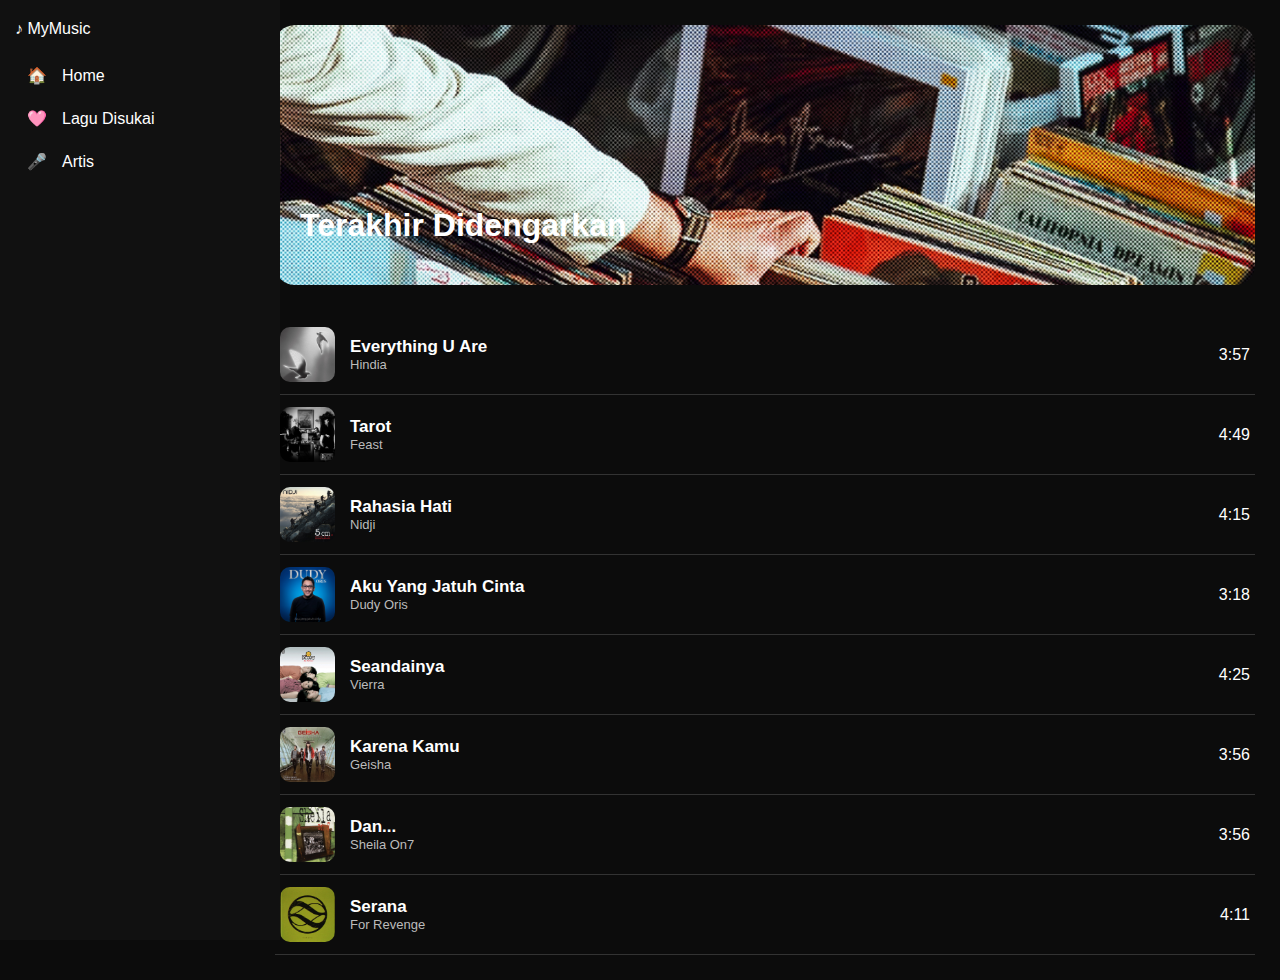
<file: index.html>
<!DOCTYPE html>
<html lang="id">
<head>
<meta charset="utf-8" />
<meta name="viewport" content="width=device-width,initial-scale=1" />
<title>TR AST PTI</title>

<style>
body {
  margin: 0;
  font-family: Arial, sans-serif;
  background: #0c0c0c;
  color: white;
  display: flex;
  overflow-x: hidden;
}

/* HIDE CHECKBOX */
#menu-toggle {
  display: none;
}

/* HAMBURGER */
.hamburger {
  display: none;
}

@media (max-width: 768px) {
  .hamburger {
    display: block;
    position: fixed;
    left: 15px;
    top: 15px;
    font-size: 27px;
    background: #1db954;
    padding: 8px 12px;
    border-radius: 5px;
    cursor: pointer;
    z-index: 1100;
  }
}

/* SIDEBAR */
.sidebar {
  width: 70px;
  background: #111;
  height: 100vh;
  position: fixed;
  left: 0;
  top: 0;
  padding: 20px 15px;
  transition: 0.3s;
  overflow: hidden;
  z-index: 999;
}

/* PC — auto expand */
@media (min-width: 769px) {
  .sidebar:hover {
    width: 250px;
  }
  .sidebar:hover .text,
  .sidebar:hover .brand-text {
    opacity: 1;
  }
}

/* MOBILE — sidebar hidden by default */
@media (max-width: 768px) {
  .sidebar {
    left: -250px;
    width: 250px;
  }

  /* CHECKBOX CHECKED = SIDEBAR SHOW */
  #menu-toggle:checked ~ .sidebar {
    left: 0;
  }
}

/* TEXT VISIBILITY */
@media (min-width: 769px) {
  .sidebar .text,
  .brand-text {
    opacity: 0;
    transition: 0.25s;
    white-space: nowrap;
  }
}

@media (max-width: 768px) {
  .sidebar .text,
  .brand-text {
    opacity: 1 !important;
  }
}

.menu-list {
  list-style: none;
  padding: 0;
}

.menu-item {
  display: flex;
  align-items: center;
  gap: 15px;
  padding: 12px;
  cursor: pointer;
  border-radius: 10px;
  transition: 0.2s;
  text-decoration: none;
  color: white;
}

.menu-item:hover {
  background: #1e1e1e;
}

/* MAIN */
.main {
  margin-left: 70px;
  padding: 25px;
  flex: 1;
  transition: 0.3s;
}

.sidebar:hover ~ .main {
  margin-left: 250px;
}

@media (max-width: 768px) {
  .main {
    margin-left: 0 !important;
  }
}

/* COVER */
.cover {
  height: 260px;
  width: 100%;
  position: relative;
  border-radius: 20px;
  overflow: hidden;
}

.cover-photo {
  width: 100%;
  height: 100%;
  object-fit: cover;
}

.cover-title {
  font-size: 32px;
  font-weight: bold;
  position: absolute;
  bottom: 20px;
  left: 25px;
}

/* SONGS */
.songs {
  margin-top: 30px;
}

.song {
  display: flex;
  justify-content: space-between;
  align-items: center;
  padding: 12px 5px;
  border-bottom: 1px solid #333;
  cursor: pointer;
  transition: 0.2s;
}

.song:hover {
  background: #1a1a1a;
  transform: translateX(5px);
}

.song img {
  width: 55px;
  height: 55px;
  border-radius: 10px;
  object-fit: cover;
}

.left {
  display: flex;
  align-items: center;
  gap: 15px;
}

.meta .title {
  font-size: 17px;
  font-weight: bold;
}

.meta .artist {
  font-size: 13px;
  color: #bbbbbb;
}
</style>
</head>

<body>

<!-- CHECKBOX INPUT -->
<input type="checkbox" id="menu-toggle" />

<!-- HAMBURGER LABEL (KLIK = TOGGLE CHECKBOX) -->
<label for="menu-toggle" class="hamburger">☰</label>

<!-- SIDEBAR -->
<aside class="sidebar" id="sidebar">
  <div class="brand">
    <span class="logo">♪</span>
    <span class="brand-text">MyMusic</span>
  </div>

  <nav>
    <ul class="menu-list">
      <a href="index.html" class="menu-item">
        <span>🏠</span><span class="text">Home</span>
      </a>

      <a href="daftarsuka.html" class="menu-item">
        <span>🩷</span><span class="text">Lagu Disukai</span>
      </a>

      <a href="artis.html" class="menu-item">
        <span>🎤</span><span class="text">Artis</span>
      </a>
    </ul>
  </nav>
</aside>

<!-- MAIN CONTENT -->
<main class="main">
  <section class="cover">
    <img class="cover-photo" src="220768beafc76ea30fbcee251da1f8ff5c39e48a.jpg">
    <h1 class="cover-title">Terakhir Didengarkan</h1>
  </section>

  <section class="songs">
    <div class="song">
      <div class="left">
        <img src="image/everything u are.jpeg" />
        <div class="meta">
          <div class="title">Everything U Are</div>
          <div class="artist">Hindia</div>
        </div>
      </div>
      <div class="right">3:57</div>
    </div>

    <div class="song">
      <div class="left">
        <img src="image/tarot.png" />
        <div class="meta">
          <div class="title">Tarot</div>
          <div class="artist">Feast</div>
        </div>
      </div>
      <div class="right">4:49</div>
    </div>

     <div class="song">
      <div class="left">
        <img src="image/rahasia hati.jpeg" />
        <div class="meta">
          <div class="title">Rahasia Hati</div>
          <div class="artist">Nidji</div>
        </div>
      </div>
      <div class="right">4:15</div>
    </div>

    <div class="song">
      <div class="left">
        <img src="image/aku yang jatuh cinta.jpeg" />
        <div class="meta">
          <div class="title">Aku Yang Jatuh Cinta</div>
          <div class="artist">Dudy Oris</div>
        </div>
      </div>
      <div class="right">3:18</div>
    </div>

    <div class="song">
      <div class="left">
        <img src="image/seandainya.jpeg" />
        <div class="meta">
          <div class="title">Seandainya</div>
          <div class="artist">Vierra</div>
        </div>
      </div>
      <div class="right">4:25</div>
    </div>

    <div class="song">
      <div class="left">
        <img src="image/karena kamu.jpeg" />
        <div class="meta">
          <div class="title">Karena Kamu</div>
          <div class="artist">Geisha</div>
        </div>
      </div>
      <div class="right">3:56</div>

    </div>
    <div class="song">
      <div class="left">
        <img src="image/dan.jpeg" />
        <div class="meta">
          <div class="title">Dan...</div>
          <div class="artist">Sheila On7</div>
        </div>
      </div>
      <div class="right">3:56</div>
    </div>

    </div>
    <div class="song">
      <div class="left">
        <img src="image/serana.jpeg" />
        <div class="meta">
          <div class="title">Serana</div>
          <div class="artist">For Revenge</div>
        </div>
      </div>
      <div class="right">4:11</div>
    </div>
    
    <!-- ...existing songs... -->
  </section>
</main>

</body>
</html>
</file>
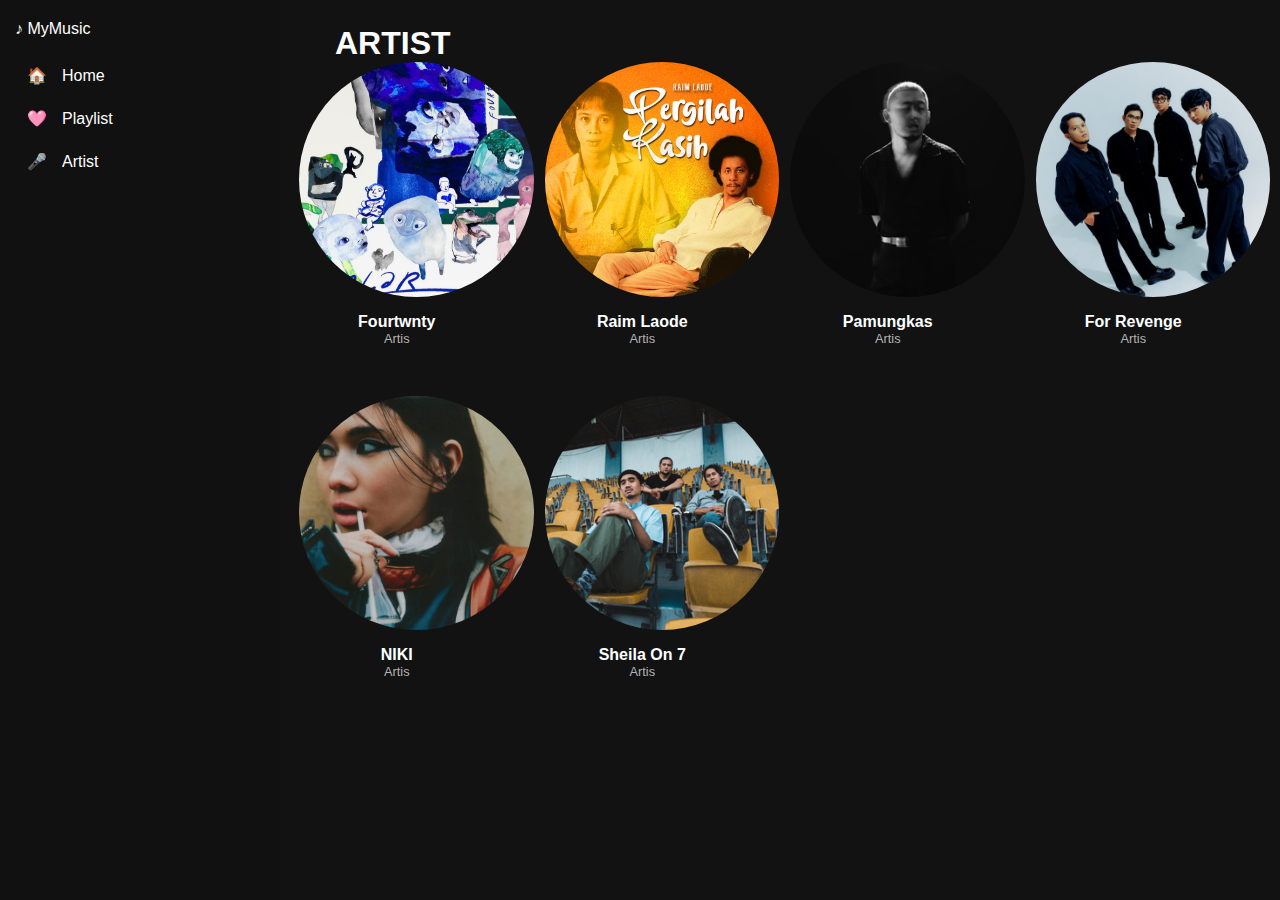
<file: artis.html>
<!DOCTYPE html>
<html lang="id">
<head>
<meta charset="UTF-8">
<meta name="viewport" content="width=device-width, initial-scale=1.0">
<title>Artis Populer UI + Sidebar (Pure CSS)</title>

<style>
 
    body {
        margin: 0;
        background: #121212;
        font-family: Arial, sans-serif;
        color: white;
        display: flex;
    }

   
    #menu-toggle {
        display: none;
    }

    /* SIDEBAR DEFAULT (PC/Desktop) */
    .sidebar {
        width: 70px;
        background: #111;
        height: 100vh;
        position: fixed;
        left: 0;
        top: 0;
        padding: 20px 15px;
        transition: 0.3s;
        overflow: hidden;
        z-index: 999;
    }

    @media (min-width: 769px) {
        .sidebar:hover {
            width: 250px;
        }
        
        .sidebar:hover .text,
        .sidebar:hover .brand-text {
            opacity: 1;
        }

        .sidebar .text,
        .brand-text {
            opacity: 0;
            transition: 0.25s;
            white-space: nowrap;
        }
    }


    .hamburger {
        display: none; 
    }

    @media (max-width: 768px) {
        .hamburger {
            display: block;
            position: fixed;
            left: 15px;
            top: 15px;
            font-size: 27px;
            background: #1db954;
            padding: 8px 12px;
            border-radius: 5px;
            cursor: pointer;
            z-index: 1100;
        }


        .sidebar {
            left: -250px;
            width: 250px;
        }

        #menu-toggle:checked ~ .sidebar {
            left: 0;
        }
        
    
        .sidebar .text,
        .brand-text {
            opacity: 1 !important;
        }
    }

    
    .main {
        margin-left: 70px;
        padding: 25px;
        flex: 1;
        transition: 0.3s;
    }

        h1 {
        margin: 0;
        padding-left: 60px;
    }

    .sidebar:hover ~ .main {
        margin-left: 250px;
    }

    
    @media (max-width: 768px) {
        .main {
            margin-left: 0 !important;
        }
    }


    .menu-list {
        list-style: none;
        padding: 0;
    }

    .menu-item {
        display: flex;
        align-items: center;
        gap: 15px;
        padding: 12px;
        cursor: pointer;
        border-radius: 10px;
        transition: 0.2s;
        text-decoration: none;
        color: white;
    }

    .menu-item:hover {
        background: #1e1e1e;
    }

    .artist-grid {
        display: grid;
        grid-template-columns: repeat(auto-fill, minmax(150px, 1fr));
        gap: 50px;
        padding: 0 24px 40px;
    }

    .artist-card img {
        width: 120%;
        aspect-ratio: 1/1;
        object-fit: cover;
        border-radius: 50%;
        transition: 0.3s;
    }

    .artist-card img:hover {
        transform: scale(1.08);
        box-shadow: 0 0 20px rgba(255,255,255,0.2);
    }

    .artist-name {
        margin-top: 12px;
        font-size: 1rem;
        font-weight: bold;
        text-align: center;
    }

    .artist-sub {
        text-align: center;
        color: #b3b3b3;
        font-size: 0.8rem;
    }
</style>
</head>

<body>

<input type="checkbox" id="menu-toggle">

<label for="menu-toggle" class="hamburger">☰</label>

<aside class="sidebar" id="sidebar">
    <div class="brand">
        <span class="logo">♪</span>
        <span class="brand-text">MyMusic</span>
    </div>

    <nav>
        <ul class="menu-list">
            <a href="index.html" class="menu-item">
                <span>🏠</span><span class="text">Home</span>
            </a>

            <a href="daftarsuka.html" class="menu-item">
                <span>🩷</span><span class="text">Playlist</span>
            </a>

            <a href="artis.html" class="menu-item">
                <span>🎤</span><span class="text">Artist</span>
            </a>
        </ul>
    </nav>
</aside>


<div class="main">

<h1>ARTIST</h1>

<div class="artist-grid">

    <div class="artist-card">
        <img src="image/fourtwnty.jpg" alt="Fourtwnty">
        <div class="artist-name">Fourtwnty</div>
        <div class="artist-sub">Artis</div>
    </div>

    <div class="artist-card">
        <img src="image/raim laode.jpg" alt="Raim Laode">
        <div class="artist-name">Raim Laode</div>
        <div class="artist-sub">Artis</div>
    </div>

    <div class="artist-card">
        <img src="image/pamungkas.jpg" alt="Pamungkas">
        <div class="artist-name">Pamungkas</div>
        <div class="artist-sub">Artis</div>
    </div>

    <div class="artist-card">
        <img src="image/for revenge.jpg" alt="For Revenge">
        <div class="artist-name">For Revenge</div>
        <div class="artist-sub">Artis</div>
    </div>

    <div class="artist-card">
        <img src="image/niki.jpg" alt="NIKI">
        <div class="artist-name">NIKI</div>
        <div class="artist-sub">Artis</div>
    </div>

    <div class="artist-card">
        <img src="image/sheila on 7.jpg" alt="Sheila On 7">
        <div class="artist-name">Sheila On 7</div>
        <div class="artist-sub">Artis</div>
    </div>

</div>
</div>



</body>
</html>
</file>
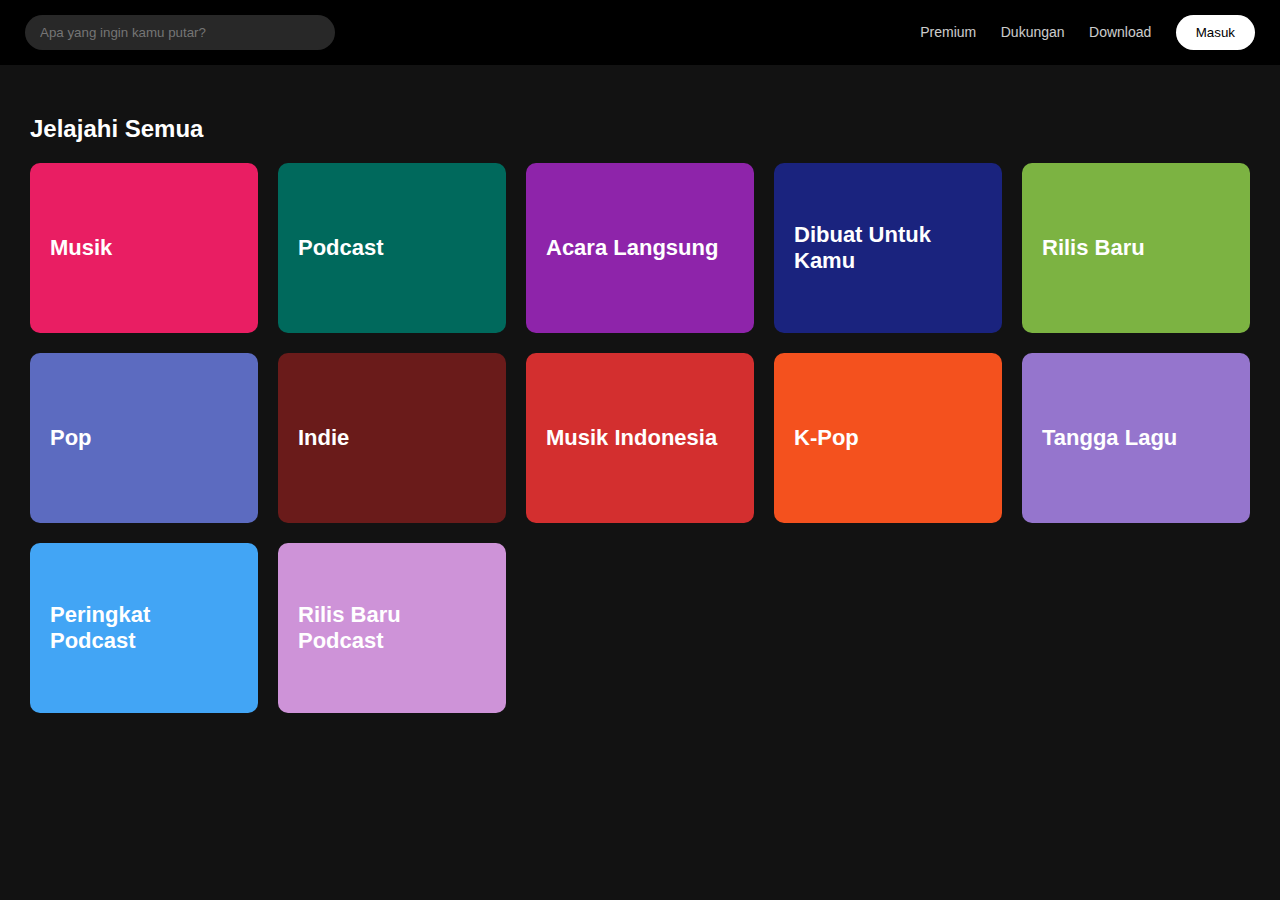
<file: cari.html>
<!DOCTYPE html>
<html lang="id">
<head>
    <meta charset="UTF-8">
    <meta name="viewport" content="width=device-width, initial-scale=1.0">
    <title>Spotify Style UI</title>
    <link rel="stylesheet" href="cari.css">
</head>
<body>

<header class="navbar">
    <div class="search-box">
        <input type="text" placeholder="Apa yang ingin kamu putar?">
    </div>

    <div class="nav-right">
        <a href="#">Premium</a>
        <a href="#">Dukungan</a>
        <a href="#">Download</a>
        <button class="btn">Masuk</button>
    </div>
</header>

<div class="container">
    <h2>Jelajahi Semua</h2>

    <div class="grid">
        <div class="card pink"><span>Musik</span></div>
        <div class="card teal"><span>Podcast</span></div>
        <div class="card purple"><span>Acara Langsung</span></div>
        <div class="card navy"><span>Dibuat Untuk Kamu</span></div>

        <div class="card green"><span>Rilis Baru</span></div>
        <div class="card blue"><span>Pop</span></div>
        <div class="card wine"><span>Indie</span></div>
        <div class="card red"><span>Musik Indonesia</span></div>

        <div class="card orange"><span>K-Pop</span></div>
        <div class="card violet"><span>Tangga Lagu</span></div>
        <div class="card sky"><span>Peringkat Podcast</span></div>
        <div class="card soft"><span>Rilis Baru Podcast</span></div>
    </div>
</div>

</body>
</html>
</file>
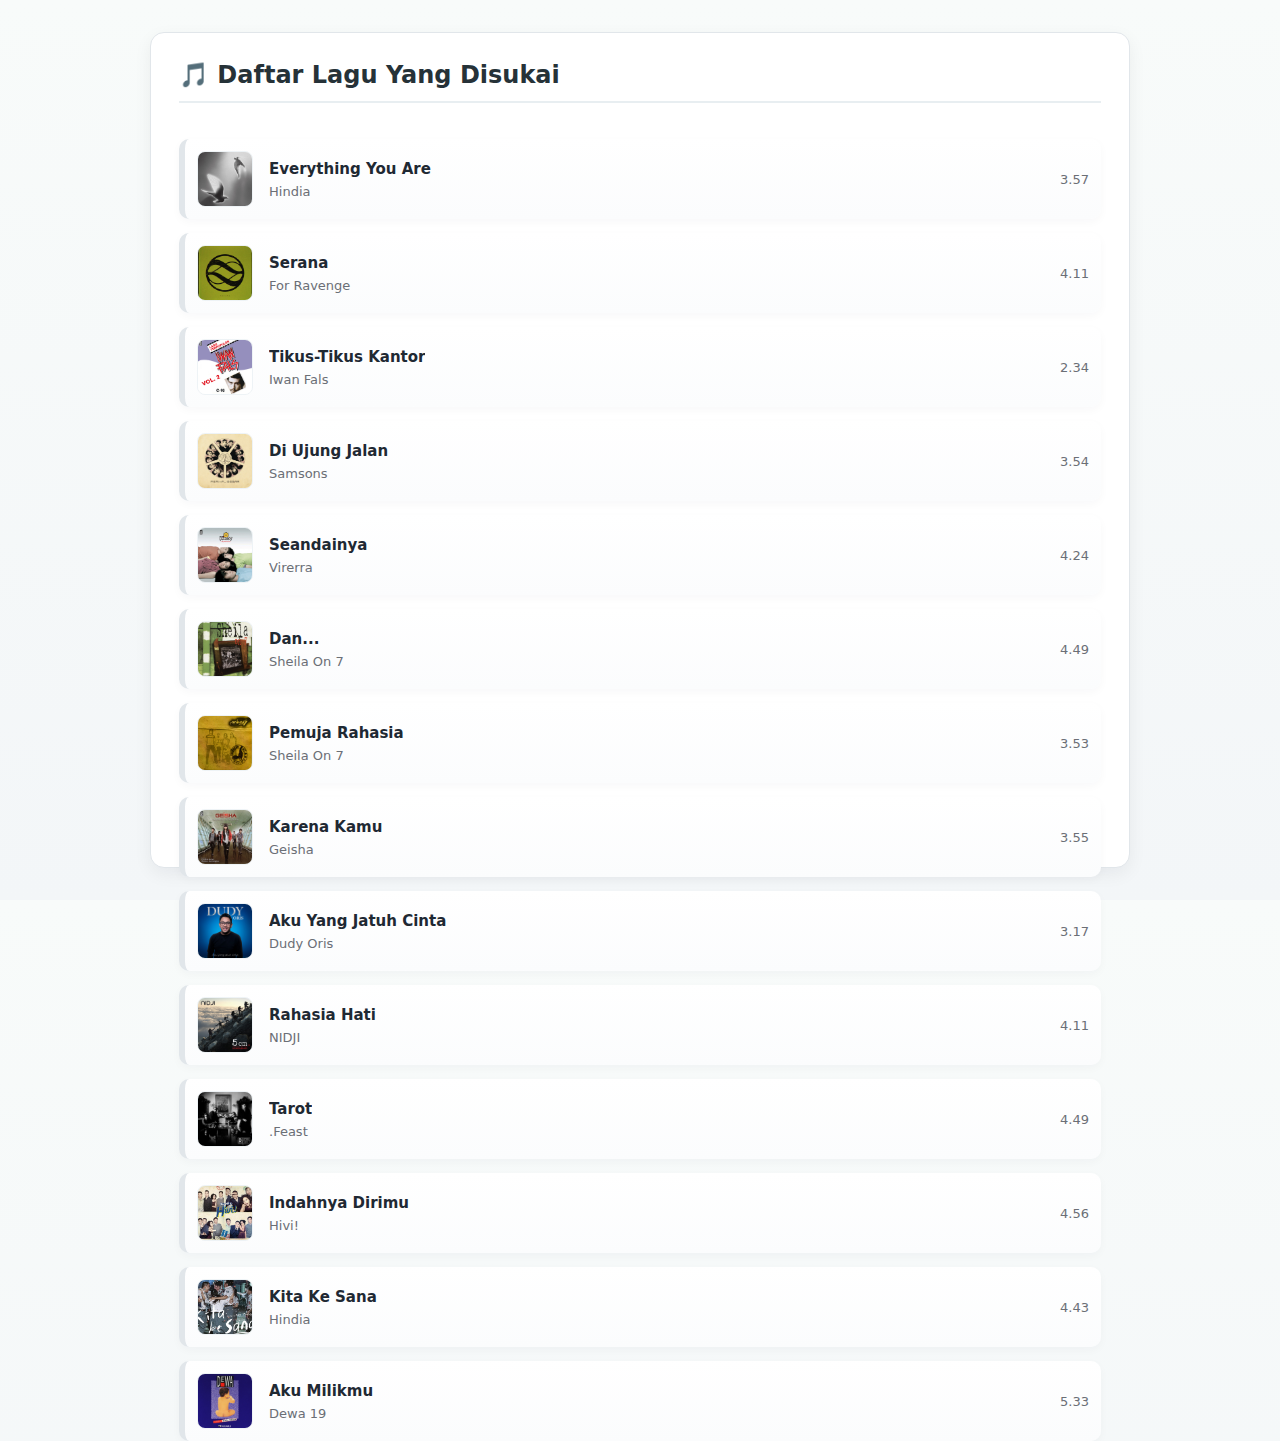
<file: daftarsuka.html>
<!DOCTYPE html> 
<html lang="id">
<head>
    <meta charset="UTF-8">
    <meta name="viewport" content="width=device-width, initial-scale=1.0">
    <title>Lagu Yang Disukai</title>
    <link rel="stylesheet" href="daftarssuka.css">
</head>

<body>
    <div class="page">
        <h1>🎵 Daftar Lagu Yang Disukai</h1>

        <ul class="song-list">

            <li class="song-item border-darkgreen">
                <img src="image/everything u are.jpeg" width="3%">
                <div class="song-info">
                    <strong>Everything You Are</strong> 
                    <span>Hindia</span>
                </div>
                <div class="song-meta">3.57</div>
            </li>

            <li class="song-item border-green">
                <img src="image/serana.jpeg" width="3%">
                <div class="song-info">
                    <strong>Serana</strong>
                    <span>For Ravenge</span>
                </div>
                <div class="song-meta">4.11</div>
            </li>

            <li class="song-item border-lime">
                <img src="image/tikus tikus kantor.jpeg" width="3%">
                <div class="song-info">
                    <strong>Tikus-Tikus Kantor</strong>
                    <span>Iwan Fals</span>
                </div>
                <div class="song-meta">2.34</div>
            </li>

            <li class="song-item border-softgreen">
                <img src="image/di ujung jalan.jpeg" width="3%">
                <div class="song-info">
                    <strong>Di Ujung Jalan</strong>
                    <span>Samsons</span>
                </div>
                <div class="song-meta">3.54</div>
            </li>

            <li class="song-item border-darkgreen">
                <img src="image/seandainya.jpeg" width="3%">
                <div class="song-info">
                    <strong>Seandainya</strong>
                    <span>Virerra</span>
                </div>
                <div class="song-meta">4.24</div>
            </li>

            <li class="song-item border-green">
                <img src="image/dan.jpeg" width="3%">
                <div class="song-info">
                    <strong>Dan...</strong>
                    <span>Sheila On 7</span>
                </div>
                <div class="song-meta">4.49</div>
            </li>

            <li class="song-item border-lime">
                <img src="image/pemuja rahasia.jpeg" width="3%">
                <div class="song-info">
                    <strong>Pemuja Rahasia</strong>
                    <span>Sheila On 7</span>
                </div>
                <div class="song-meta">3.53</div>
            </li>

            <li class="song-item border-softgreen">
                <img src="image/karena kamu.jpeg" width="3%">
                <div class="song-info">
                    <strong>Karena Kamu</strong>
                    <span>Geisha</span>
                </div>
                <div class="song-meta">3.55</div>
            </li>

            <li class="song-item border-darkgreen">
                <img src="image/aku yang jatuh cinta.jpeg" width="3%">
                <div class="song-info">
                    <strong>Aku Yang Jatuh Cinta</strong>
                    <span>Dudy Oris</span>
                </div>
                <div class="song-meta">3.17</div>
            </li>

            <li class="song-item border-green">
                <img src="image/rahasia hati.jpeg" width="3%">
                <div class="song-info">
                    <strong>Rahasia Hati</strong>
                    <span>NIDJI</span>
                </div>
                <div class="song-meta">4.11</div>
            </li>

            <li class="song-item border-lime">
                <img src="image/tarot.png" width="3%">
                <div class="song-info">
                    <strong>Tarot</strong>
                    <span>.Feast</span>
                </div>
                <div class="song-meta">4.49</div>
            </li>

            <li class="song-item border-softgreen">
                <img src="image/indahnya dirimu.jpg" width="3%">
                <div class="song-info">
                    <strong>Indahnya Dirimu</strong>
                    <span>Hivi!</span>
                </div>
                <div class="song-meta">4.56</div>
            </li>

            <li class="song-item border-darkgreen">
                <img src="image/kita kesana.jpg" width="3%">
                <div class="song-info">
                    <strong>Kita Ke Sana</strong>
                    <span>Hindia</span>
                </div>
                <div class="song-meta">4.43</div>
            </li>

            <li class="song-item border-green">
                <img src="image/aku milikmu.jpeg" width="3%">
                    <div class="song-info">
                        <strong>Aku Milikmu</strong>
                        <span>Dewa 19</span>
                    </div>
                    <div class="song-meta">5.33</div>
                </a>
            </li>

        </ul>
    </div>
</body>
</html>
</file>
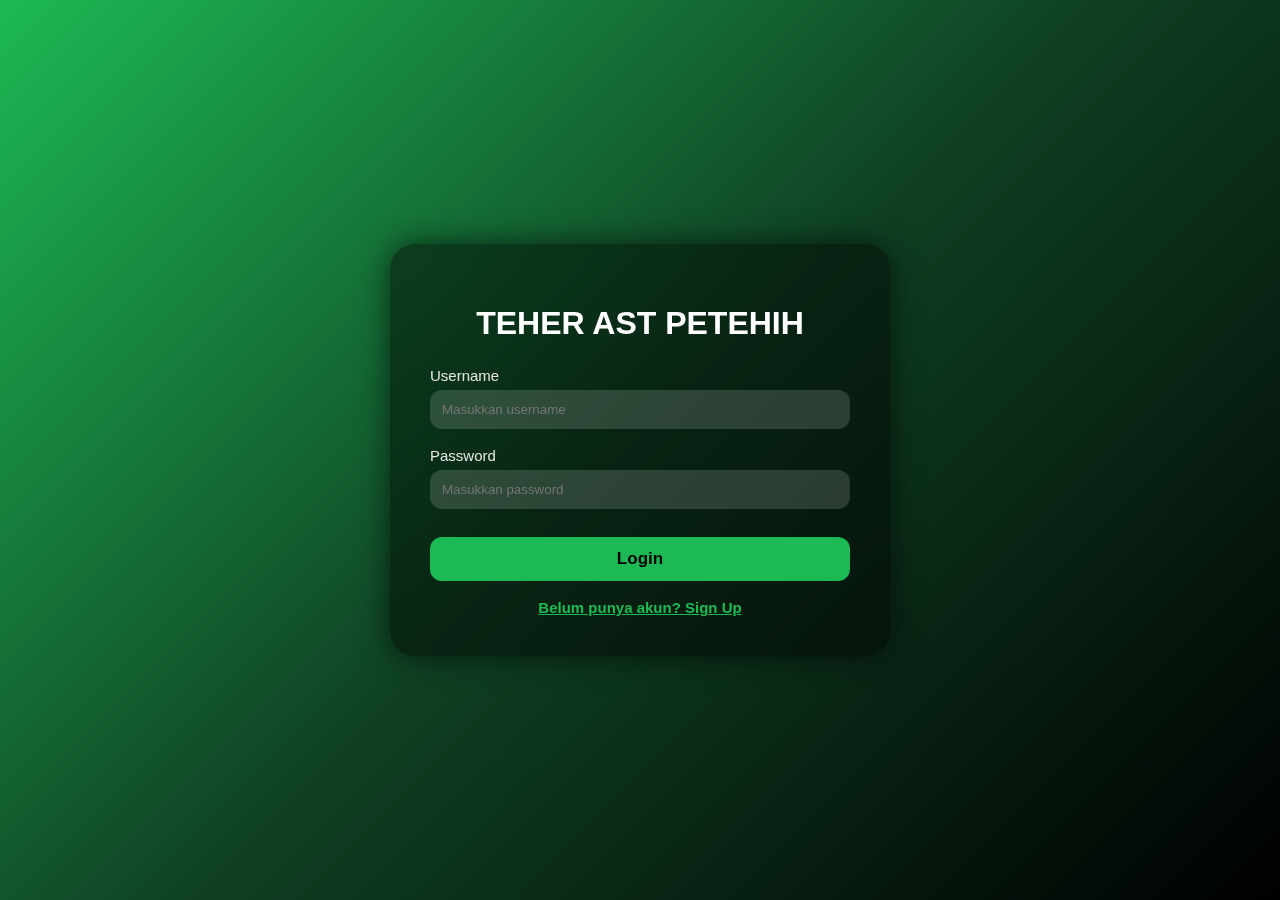
<file: finaltr.html>
<!DOCTYPE html>
<html lang="id">
<head>
<meta charset="UTF-8">
<meta name="viewport" content="width=device-width, initial-scale=1.0">
<title>TR AST PTI</title>

<style>
    body {
        margin: 0;
        padding: 0;    
        height: 100vh;
        display: flex;
        justify-content: center;
        align-items: center;
        font-family: Poppins, sans-serif;
        background: linear-gradient(135deg, #1db954, #0f4023, #000);
    }


    @keyframes fadeSlide {
        0% { opacity: 0; transform: translateY(40px); }
        100% { opacity: 1; transform: translateY(0); }
    }

    .card {
        width: 420px;
        background: rgba(0,0,0,0.45);
        backdrop-filter: blur(12px);
        border-radius: 25px;
        padding: 40px;
        box-shadow: 0 0 30px rgba(0,0,0,0.6);
        animation: fadeSlide 0.8s ease forwards;
        position: relative;
    }

    h1 {
        text-align: center;
        color: white;
        margin-bottom: 25px;
    }

    label {
        color: #e4e4e4;
        font-size: 15px;
    }

    .input-box {
        display: flex;
        flex-direction: column;
        margin-bottom: 18px;
    }

    input {
        padding: 12px;
        margin-top: 6px;
        border: none;
        border-radius: 12px;
        background: rgba(255,255,255,0.15);
        color: white;
        transition: 0.25s;
    }

    input:focus {
        background: rgba(255,255,255,0.25);
        outline: none;
        transform: scale(1.02);
    }

    button {
        width: 100%;
        padding: 12px;
        background: #1db954;
        border: none;
        border-radius: 12px;
        font-size: 17px;
        font-weight: bold;
        cursor: pointer;
        transition: 0.3s;
        margin-top: 10px;
    }

    button:hover {
        transform: scale(1.05);
        box-shadow: 0 0 18px #1db954;
    }

    /* Checkbox untuk switch form */
    #toggle {
        display: none;
    }

    .signup-form { display: none; }

    #toggle:checked ~ .card .login-form { display: none; }
    #toggle:checked ~ .card .signup-form { display: block; }

    .switch-btn {
        margin-top: 18px;
        text-align: center;
        cursor: pointer;
        color: #1db954;
        text-decoration: underline;
        font-weight: bold;
        display: block;
    }
</style>
</head>

<body>

<!-- Checkbox Switch -->
<input type="checkbox" id="toggle">

<div class="card">

    <!-- LOGIN -->
    <div class="login-form">
        <h1>TEHER AST PETEHIH</h1>
        <form action="index.html" method="get">
            <div class="input-box">
                <label>Username</label>
                <input type="text" placeholder="Masukkan username" required>
            </div>
            <div class="input-box">
                <label>Password</label>
                <input type="password" placeholder="Masukkan password" required>
            </div>

            <button type="submit">Login</button>

            <!-- Switch ke Sign Up -->
            <label for="toggle" class="switch-btn">Belum punya akun? Sign Up</label>
        </form>
    </div>

    <!-- SIGN UP -->
    <div class="signup-form">
        <h1>TEHER AST PETEHIH</h1>
        <form action="index.html" method="post">
            <div class="input-box">
                <label>Username</label>
                <input type="text" placeholder="Buat username" required>
            </div>
            <div class="input-box">
                <label>Email</label>
                <input type="email" placeholder="Masukkan email" required>
            </div>
            <div class="input-box">
                <label>Password</label>
                <input type="password" placeholder="Buat password" required>
            </div>

            <!-- TOMBOL SIGN UP → langsung ke home -->
            <button type="submit">Sign Up</button>

            <!-- Switch ke Login -->
            <label for="toggle" class="switch-btn">Sudah punya akun? Login</label>
        </form>
    </div>

</div>

</body>
</html>
</file>
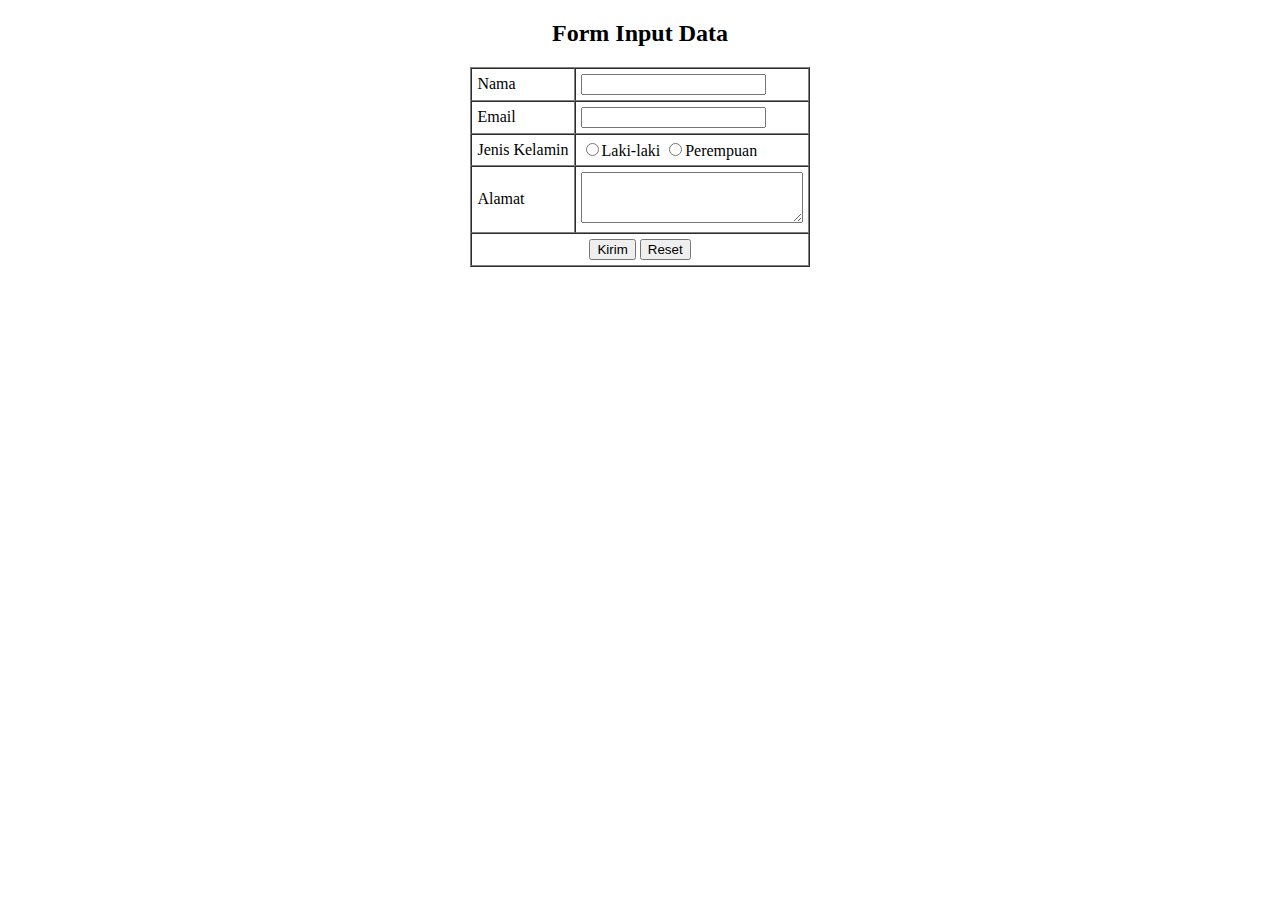
<file: kuis.html>
<!DOCTYPE html>
<html lang="id">
<head>
    <meta charset="UTF-8">
    <meta name="viewport" content="width=device-width, initial-scale=1.0">
    <title>Form Input Data</title>
</head>
<body>

    <h2 align="center">Form Input Data</h2>

    <form action="bot.html" method="post">
        <table border="1" align="center" cellpadding="5" cellspacing="0">
            <tr>
                <td>Nama</td>
                <td><input type="text" name="nama" required></td>
            </tr>
            <tr>
                <td>Email</td>
                <td><input type="email" name="email" required></td>
            </tr>
            <tr>
                <td>Jenis Kelamin</td>
                <td>
                    <input type="radio" name="jk" value="Laki-laki">Laki-laki
                    <input type="radio" name="jk" value="Perempuan">Perempuan
                </td>
            </tr>
            <tr>
                <td>Alamat</td>
                <td><textarea name="alamat" rows="3" cols="25" required></textarea></td>
            </tr>
            <tr align="center">
                <td colspan="2">
                    <input type="submit" value="Kirim">
                    <input type="reset" value="Reset">
                </td>
            </tr>
        </table>
    </form>

</body>
</html>
</file>
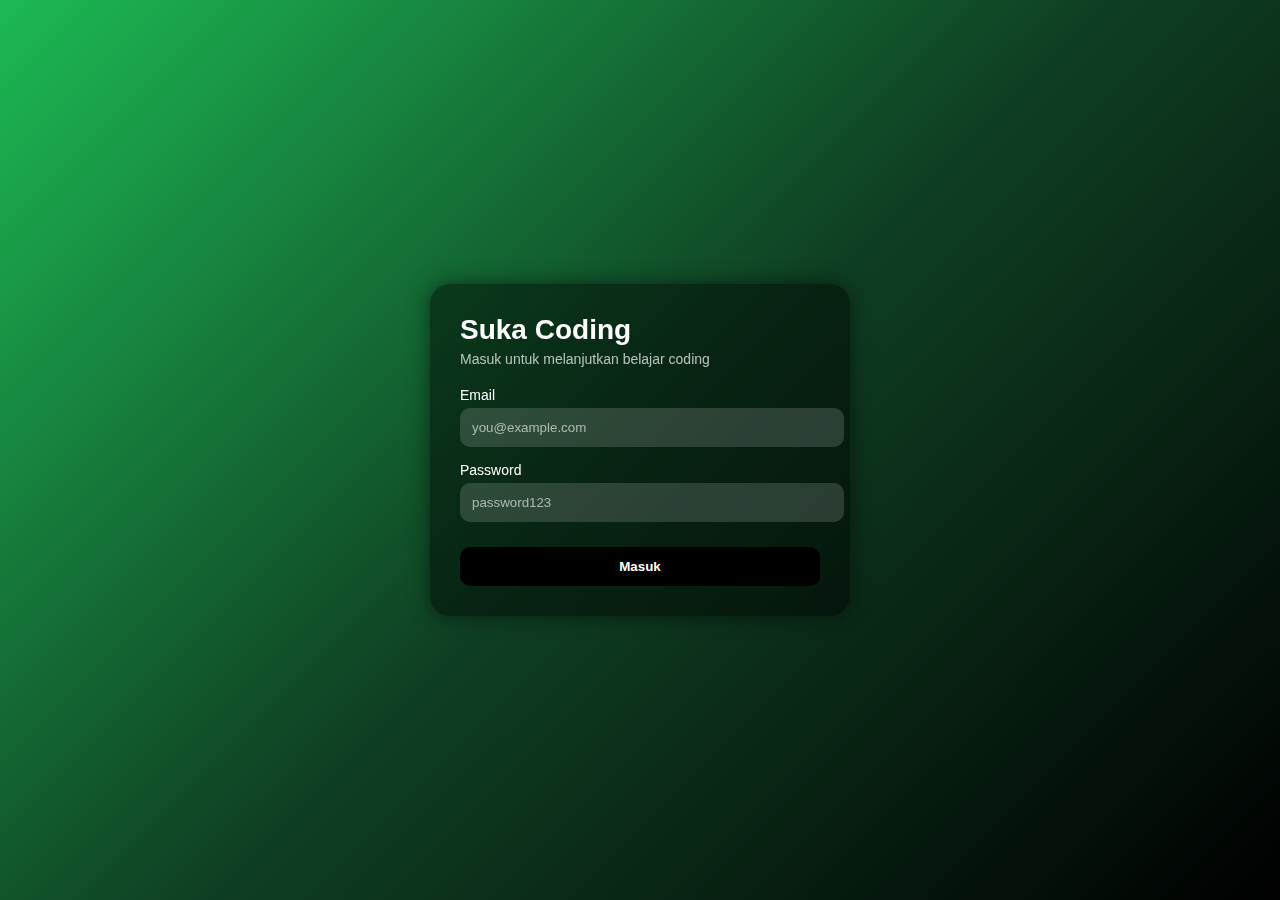
<file: login.html>
<!DOCTYPE html>
<html lang="id">
<head>
<meta charset="UTF-8">
<meta name="viewport" content="width=device-width, initial-scale=1.0">
<title>Suka Coding Login</title>

<style>
    body {
        margin: 0;
        padding: 0;
        font-family: Arial;
        background: linear-gradient(135deg, #1db954, #0f4023, #000);
        height: 100vh;
        display: flex;
        justify-content: center;
        align-items: center;
        color: white;
    }

    .card {
        width: 360px;
        background: rgba(0,0,0,0.45);
        padding: 30px;
        border-radius: 20px;
        backdrop-filter: blur(8px);
        box-shadow: 0 0 20px rgba(0,0,0,0.5);
    }

    .title {
        font-size: 28px;
        font-weight: bold;
        margin-bottom: 5px;
    }
    .subtitle {
        opacity: 0.7;
        margin-bottom: 20px;
        font-size: 14px;
    }

    .input-box {
        margin-bottom: 15px;
        font-size: 14px;
    }

    input {
        width: 100%;
        padding: 12px;
        border-radius: 10px;
        border: none;
        margin-top: 5px;
        background: rgba(255,255,255,0.15);
        color: white;
    }

    input::placeholder {
        color: rgba(255,255,255,0.6);
    }

    .btn {
        width: 100%;
        padding: 12px;
        background: black;
        border: none;
        border-radius: 10px;
        font-weight: bold;
        color: white;
        cursor: pointer;
        transition: 0.2s;
        margin-top: 10px;
    }

    .btn:hover {
        background: #222;
    }

    .error {
        background: rgba(255,0,0,0.4);
        padding: 8px;
        border-radius: 8px;
        margin-top: 10px;
        text-align: center;
        font-size: 13px;
        display: none;
    }

    .success {
        background: rgba(0,255,0,0.3);
        padding: 10px;
        border-radius: 8px;
        margin-top: 10px;
        text-align: center;
        font-size: 13px;
        display: none;
    }
</style>
</head>
<body>

<div class="card">
    <div class="title">Suka Coding</div>
    <div class="subtitle">Masuk untuk melanjutkan belajar coding</div>

    <div class="input-box">
        Email
        <input type="email" id="email" placeholder="you@example.com">
    </div>

    <div class="input-box">
        Password
        <input type="password" id="password" placeholder="password123">
    </div>

    <div id="error" class="error"></div>
    <div id="success" class="success"></div>

    <button class="btn" onclick="login()">Masuk</button>
</div>

<script>
// ================ LOGIN MURNI JS ================
function login() {
    const email = document.getElementById("email").value.trim();
    const pw = document.getElementById("password").value.trim();
    const errorBox = document.getElementById("error");
    const successBox = document.getElementById("success");

    // Sembunyikan pesan sebelumnya
    errorBox.style.display = "none";
    successBox.style.display = "none";

    // Data login valid (bisa kamu ubah)
    const validEmail = "user@gmail.com";
    const validPass = "password";

    if (email === "" || pw === "") {
        errorBox.innerHTML = "Email dan password wajib diisi!";
        errorBox.style.display = "block";
        return;
    }

    if (email === validEmail && pw === validPass) {
        successBox.innerHTML = "Login berhasil! Selamat datang 😊";
        successBox.style.display = "block";

        // contoh redirect ke halaman lain
        setTimeout(() => {
            window.location.href = "dashboard.html";
        }, 1200);
    } else {
        errorBox.innerHTML = "Email atau password salah!";
        errorBox.style.display = "block";
    }
}
</script>

</body>
</html>
</file>
<file: cari.css>
body {
    margin: 0;
    padding: 0;
    background: #121212;
    color: white;
    font-family: Arial, sans-serif;
}

/* NAVBAR */
.navbar {
    padding: 15px 25px;
    background: #000;
    display: flex;
    justify-content: space-between;
    align-items: center;
}

.search-box input {
    width: 280px;
    padding: 10px 15px;
    border-radius: 30px;
    border: none;
    background: #282828;
    color: white;
    outline: none;
}

.nav-right a {
    margin-right: 20px;
    color: white;
    text-decoration: none;
    font-size: 14px;
    opacity: 0.8;
}

.nav-right a:hover {
    opacity: 1;
}

.btn {
    background: white;
    color: black;
    padding: 10px 20px;
    border-radius: 20px;
    border: none;
    cursor: pointer;
    transition: 0.2s;
}

/* CONTENT */
.container {
    padding: 30px;
}

.container h2 {
    margin-bottom: 20px;
}

/* GRID */
.grid {
    display: grid;
    grid-template-columns: repeat(auto-fill, minmax(220px, 1fr));
    gap: 20px;
}

/* CARD */
.card {
    height: 130px;
    border-radius: 10px;
    padding: 20px;
    font-size: 22px;
    font-weight: bold;
    display: flex;
    align-items: center;
    transition: transform .2s, box-shadow .2s;
}

.card:hover {
    transform: scale(1.05);
    box-shadow: 0 0 15px rgba(255,255,255,0.2);
}

/* COLORS */
.pink   { background: #e91e63; }
.teal   { background: #00695c; }
.purple { background: #8e24aa; }
.navy   { background: #1a237e; }
.green  { background: #7cb342; }
.blue   { background: #5c6bc0; }
.wine   { background: #6a1b1a; }
.red    { background: #d32f2f; }
.orange { background: #f4511e; }
.violet { background: #9575cd; }
.sky    { background: #42a5f5; }
.soft   { background: #ce93d8; }
</file>
<file: daftarssuka.css>
:root{
  --bg: #f3f6f8;
  --card-bg: #ffffff;
  --muted: #6b6f76;
  --accent-1: #2e8b57; 
  --accent-2: #ff7f50; 
  --accent-3: #3b82f6; 
  --border: #e1e6ea;
  --shadow: 0 6px 18px rgba(18,24,34,0.06);
  --radius: 10px;
  --gap: 14px;
  font-family: "Inter", system-ui, -apple-system, "Segoe UI", Roboto, "Helvetica Neue", Arial;
}

*{box-sizing: border-box;}
html,body{height:100%;}
body{
  margin:0;
  background: linear-gradient(180deg, #f8fbfa 0%, var(--bg) 100%);
  color:#222;
  -webkit-font-smoothing:antialiased;
  -moz-osx-font-smoothing:grayscale;
  padding:32px;
  display:flex;
  justify-content:center;
  font-size:16px;
}

.page {
  width:100%;
  max-width:980px;
  background:var(--card-bg);
  border:1px solid var(--border);
  border-radius:14px;
  box-shadow: var(--shadow);
  padding:28px;
}

.page h1{
  margin:0 0 18px 0;
  font-size:24px;
  display:flex;
  align-items:center;
  gap:12px;
  color:#263238;
  border-bottom:2px solid #e8eef1;
  padding-bottom:12px;
}

.song-list{
  list-style:none;
  margin:0;
  padding:18px 0 0 0;
  display:flex;
  flex-direction:column;
  gap:var(--gap);
}

.song-item{
  display:flex;
  align-items:center;
  gap:16px;
  padding:12px;
  background: linear-gradient(180deg, #ffffff 0%, #fbfcfd 100%);
  border-radius:10px;
  border-left:6px solid var(--border); 
  box-shadow: 0 3px 10px rgba(34,40,49,0.03);
  transition: transform .16s ease, box-shadow .16s ease;
  overflow:hidden;
}

.song-item:hover{
  transform: translateY(-4px);
  box-shadow: 0 10px 24px rgba(34,40,49,0.08);
}

.song-item img{
  width:56px;
  height:56px;
  object-fit:cover;
  border-radius:8px;
  flex:0 0 56px;
  border:1px solid #eef3f6;
}

.song-info{
  display:flex;
  flex-direction:column;
  gap:6px;
  min-width:0;
}

.song-info strong{
  font-size:15px;
  color:#1f2933;
  white-space:nowrap;
  overflow:hidden;
  text-overflow:ellipsis;
}

.song-info span{
  font-size:13px;
  color:var(--muted);
}

.song-meta{
  margin-left:auto;
  font-size:13px;
  color:var(--muted);
  flex:0 0 auto;
}

@media (max-width:640px){
  body{padding:18px;}
  .page{padding:18px;}
  .song-item{padding:10px;}
  .song-item img{width:44px;height:44px;flex:0 0 44px;}
  .page h1{font-size:18px;}
}

.border-accent-1{border-left-color:var(--accent-1) !important;}
.border-accent-2{border-left-color:var(--accent-2) !important;}
.border-accent-3{border-left-color:var(--accent-3) !important;}
.border-dark{border-left-color:#333 !important;}
.border-bisque{border-left-color:bisque !important;}
.border-dodger{border-left-color:dodgerblue !important;}
.border-cornflower{border-left-color:cornflowerblue !important;}
</file>
